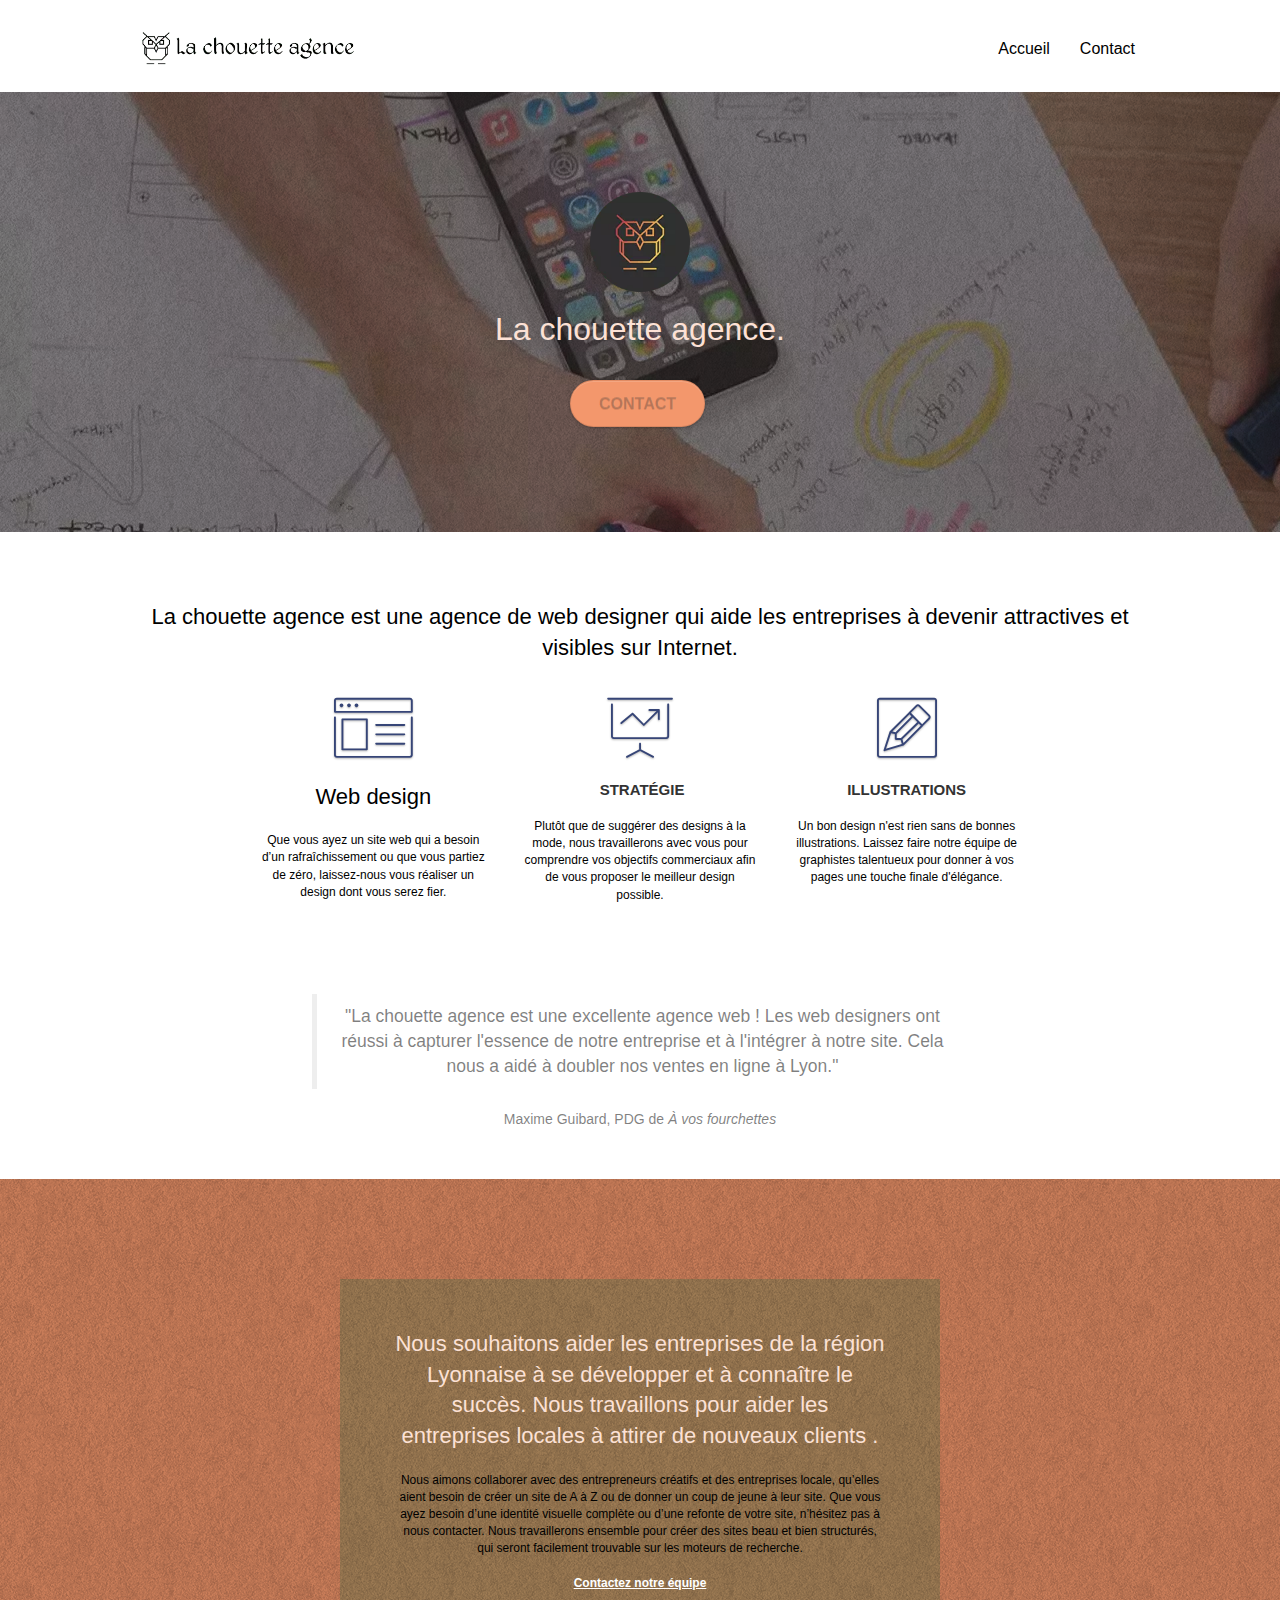
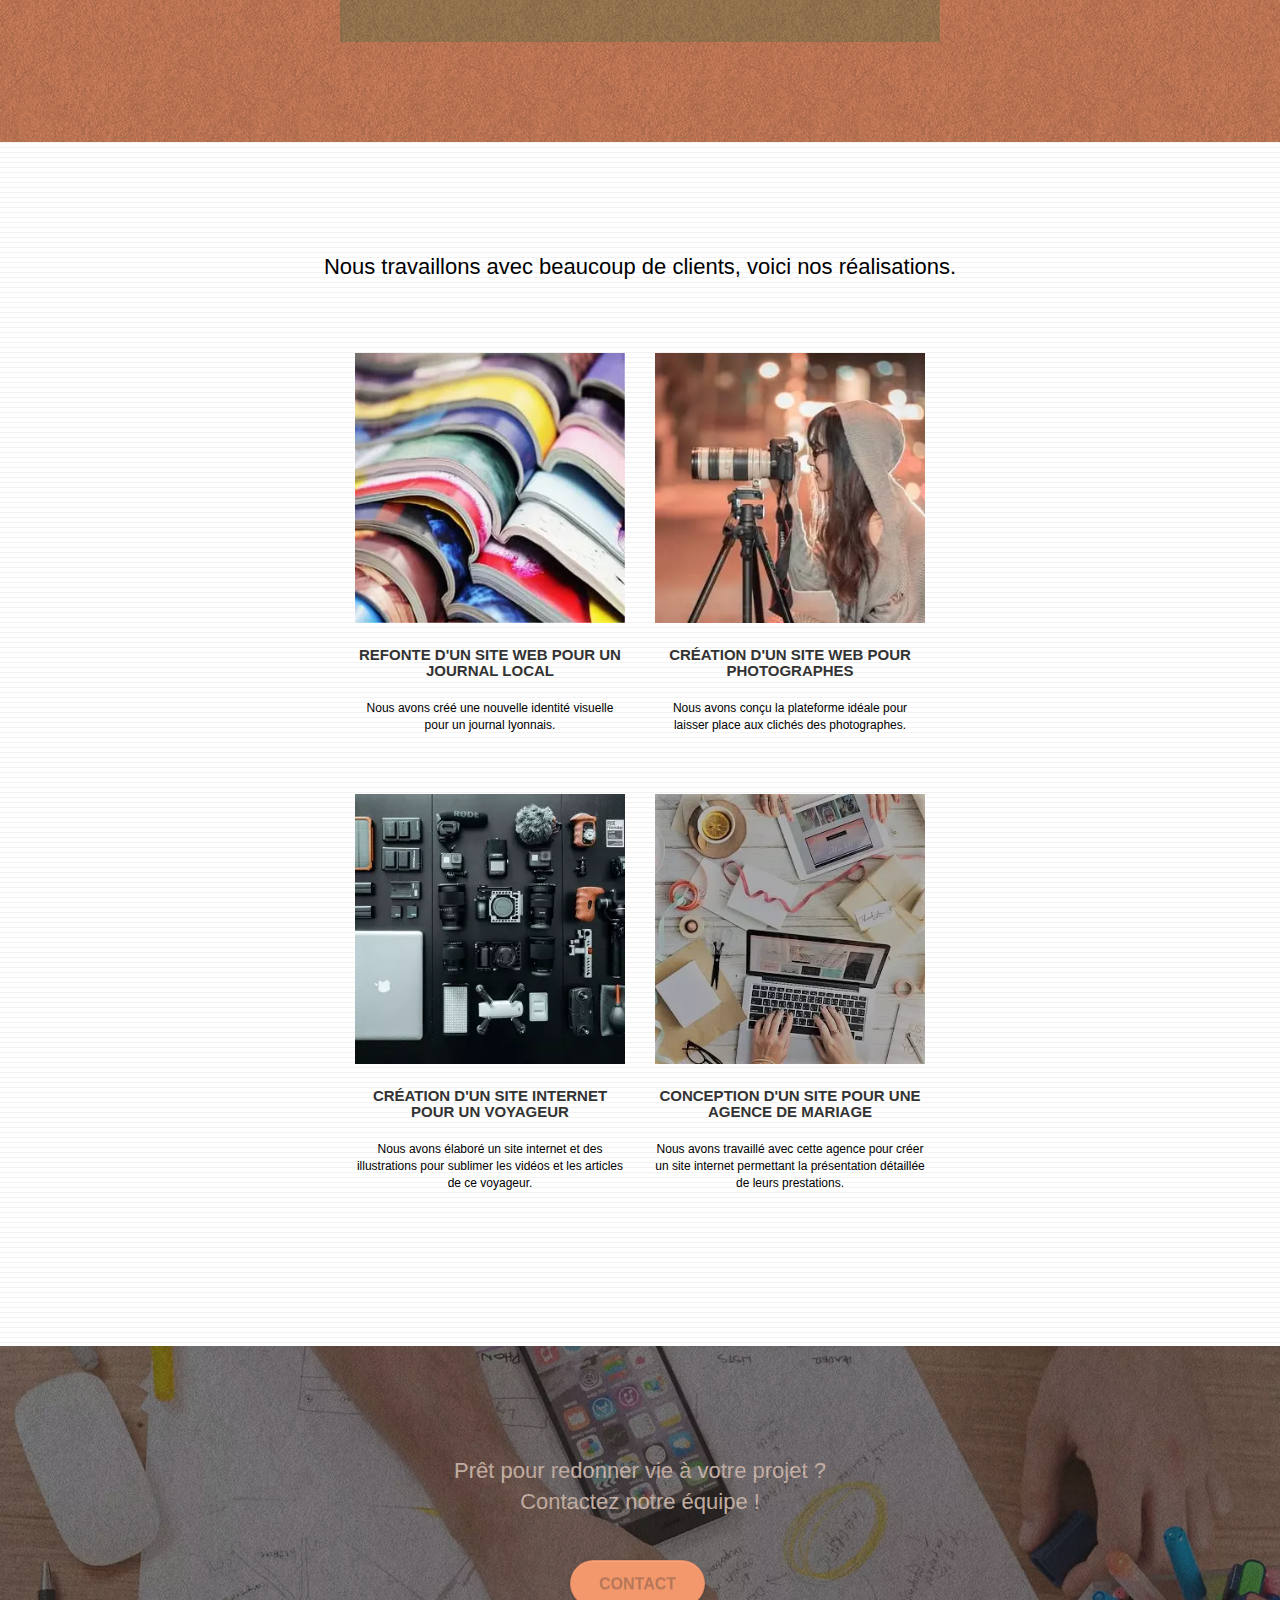
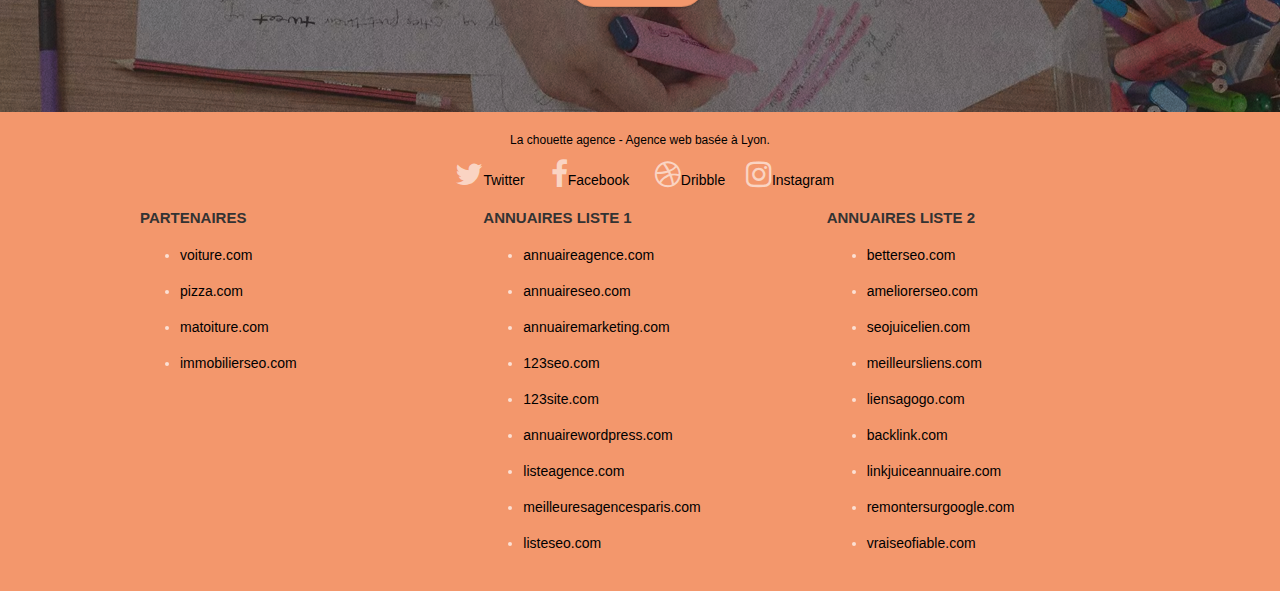
<file: index.html>
<!doctype html>
<html lang="fr">
	<head>
		<meta charset="utf-8">
		<meta name="description" content="La chouette agence, Site web d'une entreprise de webdesign à Lyon">
		<meta name="viewport" content="width=device-width, initial-scale=1.0, viewport-fit=cover">

		<link rel="shortcut icon" type="image/png" href="favicon.jpg">
		<link rel="stylesheet" type="text/css" href="./css/bootstrap.css">
		<link rel="stylesheet" type="text/css" href="style.css">
		<link rel="stylesheet" type="text/css" href="./css/font-awesome.css">
		<link rel="stylesheet" type="text/css" href="./css/et-line.css">

		<script src="./js/jquery-2.1.0.js" defer></script>
		<script src="./js/bootstrap.js" defer></script>
		<script src="./js/blocs.js" defer></script>
		<script src="./js/jquery.touchSwipe.js" defer></script>
		<script src="./js/gmaps.js" defer></script>
		
		<title>La Chouette Agence - Entreprise de web design à Lyon</title>
		<!-- Analytics -->
		<!-- Analytics END -->
	</head>
	<body>
		<!-- Principal conteneur -->
		<div class="page-container">
			<!-- bloc-0 -->
			<header class="bloc bgc-white l-bloc " id="bloc-0">
				<div class="container bloc-sm">
					<nav class="navbar row">
						<div class="navbar-header">
							<a class="navbar-brand" href="index.html" aria-label="La chouette agence"><img src="img/la-chouette-agence.webp" alt="Logo de la chouette agence, agence de web design à Lyon" height="40" /></a>
							<button id="nav-toggle" type="button" class="ui-navbar-toggle navbar-toggle" data-toggle="collapse" data-target=".navbar-1">
								<span class="sr-only">Toggle navigation</span>
								<span class="icon-bar"></span>
								<span class="icon-bar"></span>
								<span class="icon-bar"></span>
							</button>
						</div>
						<div class="collapse navbar-collapse navbar-1 special-dropdown-nav">
							<ul class="site-navigation nav navbar-nav">
								<li><a href="index.html">Accueil</a></li>
								<li></li>
								<li><a href="contact.html">Contact</a></li>
							</ul>
						</div>
					</nav>
				</div>
			</header>
			<!-- bloc-0 END -->
			<!-- bloc-1-presentation -->
		<main>
			<section class="bloc bgc-dark-slate-blue bg-banniere d-bloc bg-t-edge bloc-bg-texture texture-paper b-parallax" id="bloc-1-hero">
				<div class="container bloc-lg">
					<div class="row tight-width-whitespace">
						<div class="col-sm-12">
							<img src="img/logo.webp" class="center-block image-resize-mode" width="100" alt="Logo de la Chouette agence"/>
							<h1 class="text-center hero-bloc-text tc-white ">La chouette agence.</h1>
							<div class="text-center">
								<a href="contact.html" class="btn btn-lg btn-clean btn-rd cta-hero btn-atomic-tangerine" id="cta-hero">Contact</a>
							</div>
						</div>
					</div>
				</div>
			</section>
			<!-- bloc-1-presentation END -->
			<!-- bloc-2-services -->
			<section class="bloc bgc-white l-bloc" id="bloc-2-services">
				<div class="container bloc-md">
					<div class="row">
						<div class="col-sm-12 text-center">
							<h2 class="introduction">La chouette agence est une agence de web designer qui aide les entreprises à devenir attractives et visibles sur Internet.</h2>
						</div>
					</div>
					<div class="row voffset-lg med-width-whitespace">
						<div class="col-sm-4">
							<div class="text-center">
								<span class="et-icon-browser sm-shadow icon-dark-slate-blue icons icon-lg"></span>
							</div>
							<h2 class="mg-md text-center">Web design</h2>
							<p class="text-center ">
								Que vous ayez un site web qui a besoin d&rsquo;un rafraîchissement ou que vous partiez de zéro, laissez-nous vous réaliser un design dont vous serez fier.
							</p>
						</div>
						<div class="col-sm-4">
							<div class="text-center">
								<span class="et-icon-presentation sm-shadow icon-dark-slate-blue icons icon-lg"></span>
							</div>
							<h3 class="mg-md text-center">&nbsp;Stratégie</h3>
							<p class="text-center ">
								Plutôt que de suggérer des designs à la mode, nous travaillerons avec vous pour comprendre vos objectifs commerciaux afin de vous proposer le meilleur design possible.
								<br>
							</p>
						</div>
						<div class="col-sm-4">
							<div class="text-center">
								<span class="et-icon-edit sm-shadow icon-dark-slate-blue icons icon-lg"></span>
							</div>
							<h3 class="mg-md text-center">Illustrations</h3>
							<p class="text-center ">
								Un bon design n'est rien sans de bonnes illustrations. Laissez faire notre équipe de graphistes talentueux pour donner à vos pages une touche finale d'élégance.
							</p>
						</div>
					</div>
					<div class="row voffset-lg voffset">
						<div class="col-xs-12 col-md-8 col-md-offset-2 text-center">
							<figure>
								<blockquote class="quote">"La chouette agence est une excellente agence web ! Les 
									web designers ont réussi à capturer l'essence de notre 
									entreprise et à l'intégrer à notre site. Cela nous a aidé à 
									doubler nos ventes en ligne à Lyon."
								</blockquote>
								<figcaption>Maxime Guibard, PDG de <cite>À vos fourchettes</cite></figcaption>
							</figure>
						</div>
					</div>
				</div>
			</section>
			<!-- bloc-2-services END -->
			<!-- bloc-3-what-i-do -->
			<section class="bloc tc-white bgc-atomic-tangerine bg-presentation d-bloc bloc-bg-texture texture-paper b-parallax" id="bloc-3-what-i-do">
				<div class="container bloc-lg">
					<div class="row tight-width-whitespace black-background">
						<div class="col-sm-12">
							<h2 class="mg-md text-center tc-white">Nous souhaitons aider les entreprises de la région Lyonnaise à se développer et à connaître le succès. Nous travaillons pour aider les entreprises locales à attirer de nouveaux clients .<br></h2>
							<p class="text-center white">
								Nous aimons collaborer avec des entrepreneurs créatifs et des entreprises locale, qu’elles aient besoin de créer un site de A à Z ou de donner un coup de jeune à leur site. Que vous ayez besoin d’une identité visuelle complète ou d’une refonte de votre site, n’hésitez pas à nous contacter. Nous travaillerons ensemble pour créer des sites beau et bien structurés, qui seront facilement trouvable sur les moteurs de recherche. 
								<br>
								<br>
								<a class="ltc-white bold-link" href="contact.html">Contactez notre équipe</a>
								<br>
							</p>
						</div>
					</div>
				</div>
			</section>
			<!-- bloc-3-what-i-do END -->
			<!-- bloc-4-portfolio -->
			<section class="bloc bgc-white bg-lines-h2-bg bg-repeat l-bloc" id="bloc-4-portfolio">
				<div class="container bloc-lg">
					<div class="row">
						<div class="col-sm-12 text-center">
							<h2 class="mg-md text-center">
								Nous travaillons avec beaucoup de clients, voici nos réalisations.
							</h2>
						</div>
					</div>
					<div class="row tight-width-whitespace portfolio-row">
						<div class="col-sm-6">
							<a href="#" data-lightbox="img/image-article-01.webp" data-gallery-id="gallery-1" data-caption="Refonte d'un site web pour un journal local" data-frame="snapshot-lb"><img src="img/image-article-01.webp" alt="Refonte d'un site web pour un journal local" class="img-responsive portfolio-thumb" /></a>
							<h3 class="mg-md text-center">Refonte d'un site web pour un journal local</h3>
							<p class="text-center">
								Nous avons créé une nouvelle identité visuelle pour un journal lyonnais.
							</p>
						</div>
						<div class="col-sm-6">
							<a href="#" data-lightbox="img/image-article-02.webp" data-gallery-id="gallery-1" data-caption="Création d'un site web pour photographes" data-frame="snapshot-lb"><img src="img/image-article-02.webp" class="img-responsive portfolio-thumb" alt="Création d'un site web pour photographe" /></a>
							<h3 class="mg-md text-center">Création d'un site web pour photographes</h3>
							<p class="text-center">
								Nous avons conçu la plateforme idéale pour laisser place aux clichés des photographes.
							</p>
						</div>
					</div>
					<div class="row tight-width-whitespace portfolio-row">
						<div class="col-sm-6">
							<a href="#" data-lightbox="img/image-article-03.webp" data-gallery-id="gallery-1" data-caption="Création d'un site internet pour un voyageur" data-frame="snapshot-lb"><img src="img/image-article-03.webp" class="img-responsive portfolio-thumb" alt="Création d'un site internet pour voyageur"/></a>
							<h3 class="mg-md text-center">Création d'un site internet pour un voyageur</h3>
							<p class="text-center">
								Nous avons élaboré un site internet et des illustrations pour sublimer les vidéos et les articles de ce voyageur.
							</p>
						</div>
						<div class="col-sm-6">
							<a href="#" data-lightbox="img/image-article-04.webp" data-gallery-id="gallery-1" data-caption="Conception d'un site pour une agence de mariage" data-frame="snapshot-lb"><img src="img/image-article-04.webp" class="img-responsive portfolio-thumb" alt="Création d'un site web pour agence de mariage" /></a>
							<h3 class="mg-md text-center">Conception d'un site pour une agence de mariage</h3>
							<p class="text-center">
								Nous avons travaillé avec cette agence pour créer un site internet permettant la présentation détaillée de leurs prestations.
							</p>
						</div>
					</div>
				</div>
			</section>
			<!-- bloc-4-portfolio END -->
			<!-- bloc-5-cta -->
			<section class="bloc bgc-dark-slate-blue bg-banniere d-bloc bloc-bg-texture texture-paper" id="bloc-5-cta">
				<div class="container bloc-lg">
					<div class="row">
						<h2 class="mg-md text-center tc-white">Prêt pour redonner vie à votre projet ?<br>Contactez notre équipe !</h2>
						<div class="col-sm-12 text-center">
							<a href="contact.html" class="btn btn-atomic-tangerine btn-clean btn-rd btn-lg cta-hero">Contact</a>
						</div>
					</div>
				</div>
			</section>
		</main>
			<!-- bloc-5-cta END -->
			<!-- Footer - bloc-8 -->
			<footer class="bloc bgc-atomic-tangerine d-bloc" id="bloc-8">
				<div class="container bloc-sm">
					<div class="row">
						<div class="col-sm-12">
							<p class="text-center black">La chouette agence - Agence web basée à Lyon.<br></p>
							<div class="row row-no-gutters social">
								<div class="col-sm-3">
									<div class="text-center">
										<a class="social" href="#" aria-label="Twitter"><span class="fa fa-twitter icon-md"></span>Twitter</a>
									</div>
								</div>
								<div class="col-sm-3">
									<div class="text-center">
										<a class="social" href="#" aria-label="Facebook"><span class="fa fa-facebook icon-md"></span>Facebook</a>
									</div>
								</div>
								<div class="col-sm-3">
									<div class="text-center">
										<a class="social" href="#" aria-label="Dribble"><span class="fa fa-dribbble icon-md"></span>Dribble</a>
									</div>
								</div>
								<div class="col-sm-3">
									<div class="text-center">
										<a class="social" href="#" aria-label="Instagram"><span class="fa fa-instagram icon-md"></span>Instagram</a>
									</div>
								</div>
							</div>
							<div class="row footer-links">
								<div class="col-sm-4">
									<h3>Partenaires</h3>
									<ul>
										<li><a href="voiture.com" rel="nofollow, noindex">voiture.com</a></li>
										<li><a href="#">pizza.com</a></li>
										<li><a href="#">matoiture.com</a></li>
										<li><a href="#">immobilierseo.com</a></li>
									</ul>		
								</div>
								<div class="col-sm-4">
									<h3>Annuaires liste 1</h3>
									<ul>
										<li><a href="#">annuaireagence.com</a></li>
										<li><a href="#">annuaireseo.com</a></li>
										<li><a href="#">annuairemarketing.com</a></li>
										<li><a href="#">123seo.com</a></li>
										<li><a href="#">123site.com</a></li>
										<li><a href="#">annuairewordpress.com</a></li>
										<li><a href="#">listeagence.com</a></li>
										<li><a href="#">meilleuresagencesparis.com</a></li>
										<li><a href="#">listeseo.com</a></li>
									</ul>
								</div>
								<div class="col-sm-4">
									<h3>Annuaires liste 2</h3>
									<ul>
										<li><a href="#">betterseo.com</a></li>
										<li><a href="#">ameliorerseo.com</a></li>
										<li><a href="#">seojuicelien.com</a></li>
										<li><a href="#">meilleursliens.com</a></li>
										<li><a href="#">liensagogo.com</a></li>
										<li><a href="#">backlink.com</a></li>
										<li><a href="#">linkjuiceannuaire.com</a></li>
										<li><a href="#">remontersurgoogle.com</a></li>
										<li><a href="#">vraiseofiable.com</a></li>
									</ul>
								</div>
							</div>
						</div>
					</div>
				</div>
			</footer>
			<!-- Footer - bloc-8 END -->
		</div>
		<!-- Principal conteneur END -->
	</body>
</html>
</file>
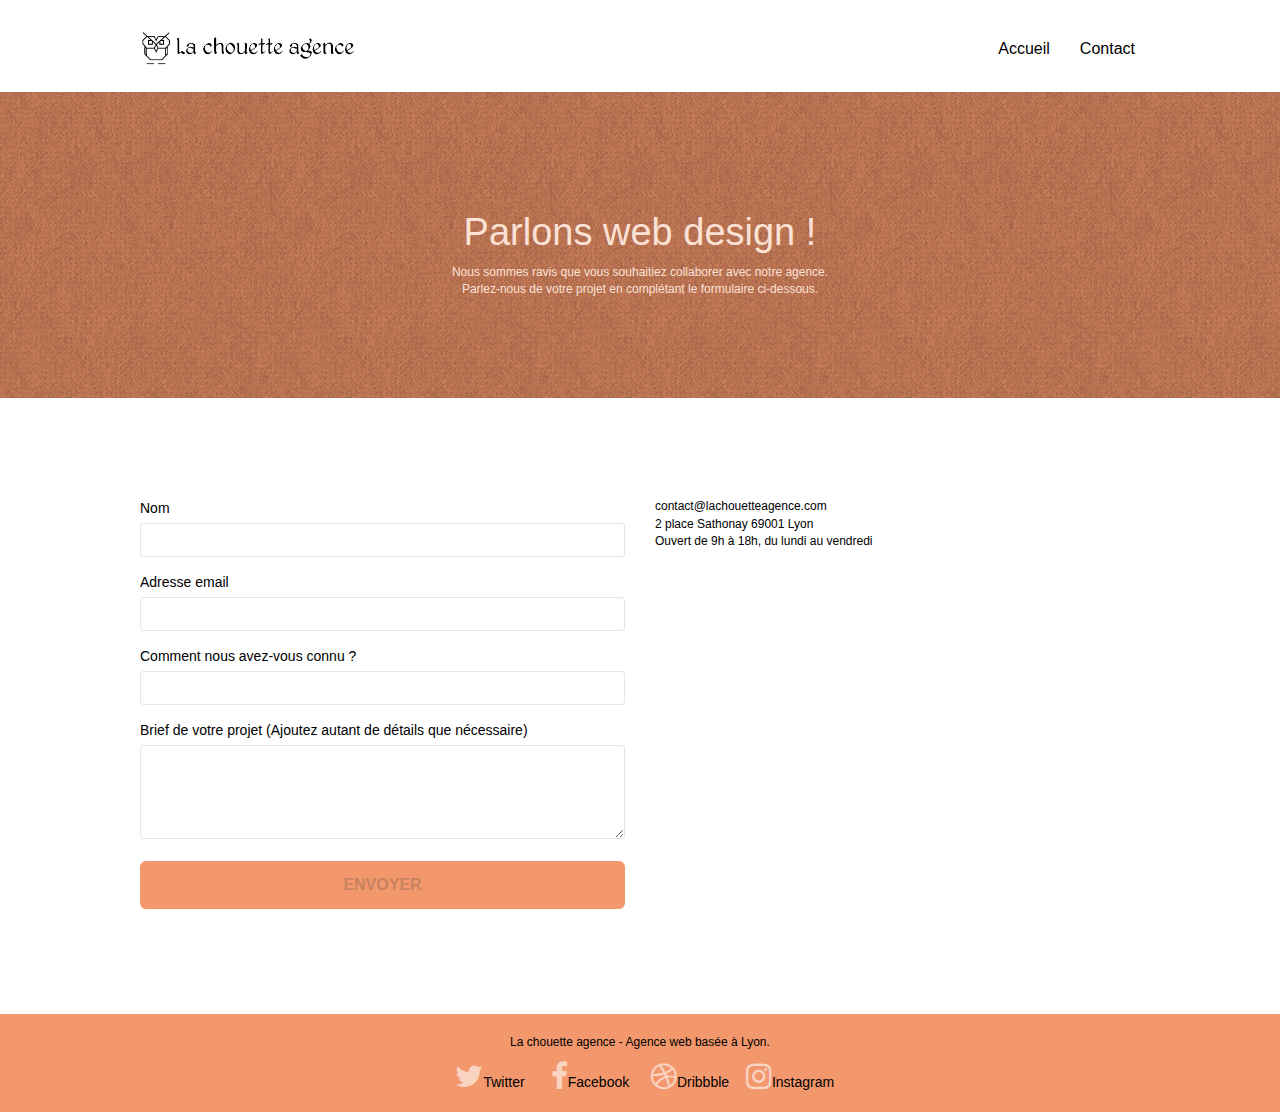
<file: contact.html>
<!doctype html>
<html lang="fr">

<head>
  <meta charset="utf-8">
  <meta name="description" content="La chouette agence, Site web d'une entreprise de webdesign à Lyon">
  <meta name="viewport" content="width=device-width, initial-scale=1.0, viewport-fit=cover">

  <link rel="shortcut icon" type="image/png" href="favicon.jpg">
  <link rel="stylesheet" type="text/css" href="./css/bootstrap.css">
  <link rel="stylesheet" type="text/css" href="style.css">
  <link rel="stylesheet" type="text/css" href="./css/font-awesome.css">
  <link rel="stylesheet" type="text/css" href="./css/et-line.css">

  <script src="./js/jquery-2.1.0.js" defer></script>
  <script src="./js/bootstrap.js" defer></script>
  <script src="./js/blocs.js" defer></script>
  <script src="./js/jquery.touchSwipe.js" defer></script>
  <script src="./js/gmaps.js" defer></script>
  
  <title>La Chouette Agence - Contact</title>
  <!-- Analytics -->
  <!-- Analytics END -->
</head>

<body>
  <!-- Principal conteneur -->
  <div class="page-container">
    <!-- bloc-0 -->
    <header class="bloc bgc-white l-bloc " id="bloc-0">
      <div class="container bloc-sm">
        <nav class="navbar row">
          <div class="navbar-header">
            <a class="navbar-brand" href="index.html" aria-label="La chouette agence">
              <img src="img/la-chouette-agence.webp" alt="Logo de la chouette agence, agence de web design à Lyon" height="40" />
            </a>
            <button id="nav-toggle" type="button" class="ui-navbar-toggle navbar-toggle" data-toggle="collapse" data-target=".navbar-1">
              <span class="sr-only">Toggle navigation</span>
              <span class="icon-bar">
              </span>
              <span class="icon-bar">
              </span>
              <span class="icon-bar">
              </span>
            </button>
          </div>
          <div class="collapse navbar-collapse navbar-1 special-dropdown-nav">
            <ul class="site-navigation nav navbar-nav">
              <li>
                <a href="index.html">Accueil</a>
              </li>
              <li>
              </li>
              <li>
                <a href="contact.html">Contact</a>
              </li>
            </ul>
          </div>
        </nav>
      </div>
    </header>
    <!-- bloc-0 END -->
    <main>
      <!-- bloc-6 -->
      <section class="bloc bg-dots-bg bg-repeat bgc-atomic-tangerine d-bloc bloc-bg-texture texture-paper" id="bloc-6">
        <div class="container bloc-lg">
          <div class="row">
            <div class="col-sm-12">
              <h1 class="text-center hero-bloc-text tc-white">Parlons web design !</h1>
              <p class="text-center mg-lg tc-white tight-width-whitespace">Nous sommes ravis que vous souhaitiez collaborer avec notre agence.
                <br />Parlez-nous de votre projet en complétant le formulaire ci-dessous.</p>
            </div>
          </div>
        </div>
      </section>
      <!-- bloc-6 END -->
      <!-- bloc-7 -->
      <div class="bloc bgc-white l-bloc" id="bloc-7">
        <div class="container bloc-lg">
          <div class="row">
            <div class="col-sm-6">
              <form id="form_1">
                <div class="form-group">
                  <label>Nom</label>
                  <input id="name" class="form-control" required />
                </div>
                <div class="form-group">
                  <label>Adresse email</label>
                  <input id="email" class="form-control" type="email" required/>
                </div>
                <div class="form-group">
                  <label for="input_504">Comment nous avez-vous connu ?</label>
                  <input class="form-control" type="email" required id="input_504" />
                </div>
                <div class="form-group">
                  <label for="message">Brief de votre projet (Ajoutez autant de détails que nécessaire)
                    <br />
                  </label>
                  <textarea id="message" class="form-control" rows="4" cols="50" required>
                  </textarea>
                </div>
                <button class=" bloc-button btn btn-lg btn-block cta-hero btn-atomic-tangerine" type="submit">Envoyer</button>
              </form>
            </div>
            <div class="col-sm-6">
              <p>contact@lachouetteagence.com
                <br />2 place Sathonay 69001 Lyon
                <br />Ouvert de 9h à 18h, du lundi au vendredi
                <br />
              </p>
            </div>
          </div>
        </div>
      </div>
    </main>
    <!-- bloc-7 END -->
    <!-- ScrollToTop Button -->
    <a class="bloc-button btn btn-d scrollToTop" onclick="scrollToTarget('1')">
      <span class="fa fa-chevron-up">
      </span>
    </a>
    <!-- ScrollToTop Button END-->
    <!-- Footer - bloc-8 -->
    <footer class="bloc bgc-atomic-tangerine d-bloc" id="bloc-8">
      <div class="container bloc-sm">
        <div class="row">
          <div class="col-sm-12">
            <p class="text-center white">La chouette agence - Agence web basée à Lyon.
              <br />
            </p>
            <div class="row row-no-gutters social">
              <div class="col-sm-3">
                <div class="text-center">
                  <a class="social" href="index.html">
                    <span class="fa fa-twitter icon-md">
                    </span>Twitter</a>
                </div>
              </div>
              <div class="col-sm-3">
                <div class="text-center">
                  <a class="social" href="index.html">
                    <span class="fa fa-facebook icon-md">
                    </span>Facebook</a>
                </div>
              </div>
              <div class="col-sm-3">
                <div class="text-center">
                  <a class="social" href="index.html">
                    <span class="fa fa-dribbble icon-md">
                    </span>Dribbble</a>
                </div>
              </div>
              <div class="col-sm-3">
                <div class="text-center">
                  <a class="social" href="index.html">
                    <span class="fa fa-instagram icon-md">
                    </span>Instagram</a>
                </div>
              </div>
            </div>
          </div>
        </div>
      </div>
    </footer>
    <!-- Footer - bloc-8 END -->
  </div>
  <!-- Principal conteneur END -->
</body>

</html>
</file>
<file: style.css>
body {
    margin: 0;
    padding: 0;
    background: #FFF;
    overflow-x: hidden;
    -webkit-font-smoothing: antialiased;
    -moz-osx-font-smoothing: grayscale;
}

a,
button {
    transition: all .3s ease-in-out;
    outline: none!important;
}

a:hover {
    text-decoration: none;
    cursor: pointer;
}

#page-loading-blocs-notifaction {
    position: fixed;
    top: 0;
    bottom: 0;
    width: 100%;
    z-index: 100000;
    background: #FFFFFF url("img/pageload-spinner.gif") no-repeat center center;
}

.bloc {
    width: 100%;
    clear: both;
    background: 50% 50% no-repeat;
    padding: 0 50px;
    -webkit-background-size: cover;
    -moz-background-size: cover;
    -o-background-size: cover;
    background-size: cover;
    position: relative;
}

.bloc .container {
    padding-left: 0;
    padding-right: 0;
}

.bloc-lg {
    padding: 100px 50px;
}

.bloc-md {
    padding: 50px;
}

.bloc-sm {
    padding: 20px 50px;
}

.bg-center,
.bg-l-edge,
.bg-r-edge,
.bg-t-edge,
.bg-b-edge,
.bg-tl-edge,
.bg-bl-edge,
.bg-tr-edge,
.bg-br-edge,
.bg-repeat {
    -webkit-background-size: auto!important;
    -moz-background-size: auto!important;
    -o-background-size: auto!important;
    background-size: auto!important;
}

.bg-repeat {
    background: repeat;
}

.bg-t-edge {
    background: top no-repeat;
}

.bloc-bg-texture::before {
    content: "";
    background-size: 2px 2px;
    position: absolute;
    top: 0;
    bottom: 0;
    left: 0;
    right: 0;
}

.texture-paper::before {
    background: url("img/texture-paper.webp");
    background-size: 280px 280px;
}

.b-parallax {
    background-attachment: fixed;
}

.d-bloc {
    color: rgba(255, 255, 255, .7);
}

.d-bloc button:hover {
    color: rgba(255, 255, 255, .9);
}

.d-bloc .icon-round,
.d-bloc .icon-square,
.d-bloc .icon-rounded,
.d-bloc .icon-semi-rounded-a,
.d-bloc .icon-semi-rounded-b {
    border-color: rgba(255, 255, 255, .9);
}

.d-bloc .divider-h span {
    border-color: rgba(255, 255, 255, .2);
}

.d-bloc .a-btn,
.d-bloc .navbar a,
.d-bloc .navbar-brand,
.d-bloc a .icon-sm,
.d-bloc a .icon-md,
.d-bloc a .icon-lg,
.d-bloc a .icon-xl,
.d-bloc h1 a,
.d-bloc h2 a,
.d-bloc h3 a,
.d-bloc h4 a,
.d-bloc h5 a,
.d-bloc h6 a,
.d-bloc p a {
    color: rgba(255, 255, 255, .6);
}

.d-bloc .a-btn:hover,
.d-bloc .navbar a:hover,
.d-bloc .navbar-brand:hover,
.d-bloc a:hover .icon-sm,
.d-bloc a:hover .icon-md,
.d-bloc a:hover .icon-lg,
.d-bloc a:hover .icon-xl,
.d-bloc h1 a:hover,
.d-bloc h2 a:hover,
.d-bloc h3 a:hover,
.d-bloc h4 a:hover,
.d-bloc h5 a:hover,
.d-bloc h6 a:hover,
.d-bloc p a:hover {
    color: rgba(255, 255, 255, 1);
}

.d-bloc .navbar-toggle .icon-bar {
    background: rgba(255, 255, 255, 1);
}

.d-bloc .btn-wire,
.d-bloc .btn-wire:hover {
    color: rgba(255, 255, 255, 1);
    border-color: rgba(255, 255, 255, 1);
}

.d-bloc .panel {
    color: rgba(0, 0, 0, .5);
}

.d-bloc .panel button:hover {
    color: rgba(0, 0, 0, .7);
}

.d-bloc .panel icon {
    border-color: rgba(0, 0, 0, .7);
}

.d-bloc .panel .divider-h span {
    border-color: rgba(0, 0, 0, .1);
}

.d-bloc .panel .a-btn {
    color: rgba(0, 0, 0, .6);
}

.d-bloc .panel .a-btn:hover {
    color: rgba(0, 0, 0, 1);
}

.d-bloc .panel .btn-wire,
.d-bloc .panel .btn-wire:hover {
    color: rgba(0, 0, 0, .7);
    border-color: rgba(0, 0, 0, .3);
}

.d-bloc .panel,
.l-bloc {
    color: rgba(0, 0, 0, .5);
}

.d-bloc .panel button:hover,
.l-bloc button:hover {
    color: rgba(0, 0, 0, .7);
}

.l-bloc .icon-round,
.l-bloc .icon-square,
.l-bloc .icon-rounded,
.l-bloc .icon-semi-rounded-a,
.l-bloc .icon-semi-rounded-b {
    border-color: rgba(0, 0, 0, .7);
}

.d-bloc .panel .divider-h span,
.l-bloc .divider-h span {
    border-color: rgba(0, 0, 0, .1);
}

.d-bloc .panel .a-btn,
.l-bloc .a-btn,
.l-bloc .navbar a,
.l-bloc .navbar-brand,
.l-bloc a .icon-sm,
.l-bloc a .icon-md,
.l-bloc a .icon-lg,
.l-bloc a .icon-xl,
.l-bloc h1 a,
.l-bloc h2 a,
.l-bloc h3 a,
.l-bloc h4 a,
.l-bloc h5 a,
.l-bloc h6 a,
.l-bloc p a {
    color: rgba(0, 0, 0, .6);
}

.d-bloc .panel .a-btn:hover,
.l-bloc .a-btn:hover,
.l-bloc .navbar a:hover,
.l-bloc .navbar-brand:hover,
.l-bloc a:hover .icon-sm,
.l-bloc a:hover .icon-md,
.l-bloc a:hover .icon-lg,
.l-bloc a:hover .icon-xl,
.l-bloc h1 a:hover,
.l-bloc h2 a:hover,
.l-bloc h3 a:hover,
.l-bloc h4 a:hover,
.l-bloc h5 a:hover,
.l-bloc h6 a:hover,
.l-bloc p a:hover {
    color: rgba(0, 0, 0, 1);
}

.l-bloc .navbar-toggle .icon-bar {
    color: rgba(0, 0, 0, .6);
}

.d-bloc .panel .btn-wire,
.d-bloc .panel .btn-wire:hover,
.l-bloc .btn-wire,
.l-bloc .btn-wire:hover {
    color: rgba(0, 0, 0, .7);
    border-color: rgba(0, 0, 0, .3);
}

.voffset {
    margin-top: 30px;
}

.voffset-lg {
    margin-top: 80px;
}

.row-no-gutters {
    margin-right: 0;
    margin-left: 0;
}

.row.row-no-gutters > [class^="col-"],
.row.row-no-gutters > [class*=" col-"] {
    padding-right: 0;
    padding-left: 0;
}

#bloc-1-hero h1 {
    font-size: 32px;
}

.navbar {
    margin-bottom: 0;
    z-index: 1;
}

.navbar-brand {
    height: auto;
    padding: 3px 15px;
    font-size: 25px;
    font-weight: normal;
    font-weight: 600;
    line-height: 44px;
}

.navbar-brand img {
    max-height: 200px;
    margin: 0 5px 0 0;
    display: inline;
}

.navbar-brand img[src$=svg] {
    min-width: 100px;
}

.nav-center .navbar-brand img {
    margin: 0;
}

.navbar .nav {
    padding-top: 2px;
    margin-right: -16px;
    float: right;
    z-index: 1;
}

.nav > li {
    float: left;
    margin-top: 4px;
    font-size: 16px;
}

.navbar-nav .open .dropdown-menu > li > a {
    text-align: inherit;
}

.nav > li a:hover,
.nav > li a:focus {
    background: transparent;
}

.navbar-toggle {
    margin: 10px 10px 0 0;
    border: 0px;
}

.navbar-toggle:hover {
    background: transparent!important;
}

.navbar-toggle .icon-bar {
    background-color: rgba(0, 0, 0, .5);
    width: 26px;
}

.nav-invert .navbar .nav {
    float: left;
}

.nav-invert .navbar-header,
.nav-invert .navbar-brand {
    float: right;
    position: relative;
    z-index: 2;
}

@media (min-width: 768px) {
    .site-navigation {
        position: absolute;
        top: 50%;
        right: 20px;
        transform: translate(0, -50%);
        -webkit-transform: translateY(-50%);
    }
    .nav > li .dropdown-menu a,
    .nav > li .dropdown-menu a:hover {
        color: #484848;
    }
    .nav-invert .site-navigation {
        left: 0;
        right: 0;
    }
    .nav-center {
        text-align: center;
    }
    .nav-center .navbar-header {
        width: 100%;
    }
    .nav-center .navbar-header,
    .nav-center .navbar-brand,
    .nav-center .nav > li {
        float: none;
        display: inline-block;
    }
    .nav-center .site-navigation {
        position: relative;
        width: 100%;
        right: 0;
        margin-right: 0px;
        margin-top: 20px;
    }
    .nav-center.mini-nav .navbar-toggle {
        float: none;
        margin: 10px auto 0;
    }
}

.nav > li > .dropdown a {
    background: none!important;
    display: block;
    padding: 14px 15px;
}

nav .caret {
    margin: 0 5px;
}

.dropdown-menu .dropdown-menu {
    top: -8px;
    left: 100%;
}

.dropdown-menu .dropmenu-flow-right {
    top: 100%;
    left: 0;
    margin-left: -1px;
    border-top-left-radius: 0;
    border-top-right-radius: 0;
}

.dropdown-menu .dropdown span {
    border: 4px solid black;
    border-top-color: transparent;
    border-right-color: transparent;
    border-bottom-color: transparent;
    margin: 6px -5px 0 0!important;
    float: right;
}

.mg-md {
    margin-top: 10px;
    margin-bottom: 20px;
}

.mg-lg {
    margin-top: 10px;
    margin-bottom: 40px;
}

.btn {
    margin: 0 5px 5px 0;
}

.btn.pull-right {
    margin: 0 0 5px 5px;
}

.btn-d,
.btn-d:hover,
.btn-d:focus {
    color: #FFF;
    background: rgba(0, 0, 0, .3);
}

button {
    outline: none!important;
}

.btn-rd {
    border-radius: 40px;
}

.btn-clean {
    border: 1px solid rgba(0, 0, 0, .08);
    border-bottom-color: rgba(0, 0, 0, .1);
    text-shadow: 0 1px 0 rgba(0, 0, 1, .1);
    box-shadow: 0 1px 3px rgba(0, 0, 1, .25), inset 0 1px 0 0 rgba(255, 255, 255, .15);
}

.icon-md {
    font-size: 30px!important;
}

.icon-lg {
    font-size: 60px!important;
}

.sm-shadow {
    text-shadow: 0 1px 2px rgba(0, 0, 0, .3);
}

.panel-sq,
.panel-sq .panel-heading,
.panel-sq .panel-footer {
    border-radius: 0;
}

.panel-rd {
    border-radius: 30px;
}

.panel-rd .panel-heading {
    border-radius: 29px 29px 0 0;
}

.panel-rd .panel-footer {
    border-radius: 0 0 29px 29px;
}

.form-control {
    border-color: rgba(0, 0, 0, .1);
    box-shadow: none;
}

.scrollToTop {
    width: 40px;
    height: 40px;
    position: fixed;
    bottom: 20px;
    right: 20px;
    opacity: 0;
    z-index: 500;
    transition: all .3s ease-in-out;
}

.scrollToTop span {
    margin-top: 6px;
}

.showScrollTop {
    font-size: 14px;
    opacity: 1;
}

a[data-lightbox] {
    position: relative;
    display: block;
    text-align: center;
}

a[data-lightbox]:hover::before {
    content: "+";
    font-family: "HelveticaNeue-Light", "Helvetica Neue Light", "Helvetica Neue", Helvetica, Arial;
    font-size: 32px;
    width: 50px;
    height: 50px;
    margin-left: -25px;
    border-radius: 50%;
    background: rgba(0, 0, 0, .6);
    color: #FFF;
    font-weight: 100;
    z-index: 1;
    position: absolute;
    top: 50%;
    transform: translateY(-50%);
    -webkit-transform: translateY(-50%);
}

a[data-lightbox]:hover img {
    opacity: 0.6;
    -webkit-animation-fill-mode: none;
    animation-fill-mode: none;
}

#lightbox-modal {
    display: flex;
    align-items: center;
}

#lightbox-modal .modal-dialog {
    width: 90%;
    max-width: 900px;
    margin: 0 auto 0;
}

#lightbox-modal .modal-dialog img {
    max-height: 90vh;
    margin: 0 auto;
}

.lightbox-caption {
    padding: 20px;
    color: #FFF;
    background: rgba(0, 0, 0, .5);
    position: absolute;
    left: 15px;
    right: 15px;
    bottom: 5px;
}

.close-lightbox {
    color: #FFF;
    font-size: 30px;
    position: absolute;
    top: 20px;
    right: 20px;
    z-index: 20;
    background: rgba(0, 0, 0, .5);
    border: none;
    line-height: 30px;
    padding: 0 9px 5px;
    opacity: 0.3;
}

.close-lightbox:hover,
.next-lightbox:hover,
.prev-lightbox:hover {
    opacity: 1.0;
    color: #FFF;
}

.next-lightbox,
.prev-lightbox {
    font-size: 20px;
    color: rgba(255, 255, 255, .9);
    background: rgba(0, 0, 0, .5);
    transition: all .2s ease-in-out;
    position: absolute;
    top: 45%;
    z-index: 1;
    opacity: 0.4;
}

.next-lightbox {
    padding: 6px 8px 1px 13px;
    right: 25px;
}

.prev-lightbox {
    padding: 6px 13px 1px 10px;
    left: 25px;
}

.snapshot-lb .modal-body {
    padding-bottom: 45px;
}

.snapshot-lb .lightbox-caption {
    padding: 0;
    color: rgba(0, 0, 0, .5);
    background: none;
}

h1,
h2,
h3,
h4,
h5,
h6,
p,
label,
.btn,
a {
    font-family: "helvetica";
    font-weight: 400;
    color: #000000!important;
}

.container {
    max-width: 1000px;
}

.hero-bloc-text {
    font-size: 38px;
}

.hero-bloc-text-sub {
    font-size: 36px;
}

.statement-bloc-text {
    line-height: 26px;
    font-style: italic;
    font-size: 20px;
    text-align: center;
    font-weight: lighter;
    max-width: 520px;
    margin: auto auto auto auto;
}

p {
    font-size: 12px;
}

.tight-width-whitespace {
    max-width: 600px;
    margin: auto auto auto auto;
}

.h1 {
    font-size: 20px;
    font-family: "Open Sans";
}

.cta-hero {
    margin-top: 22px;
    color: #FFFFFF!important;
    text-transform: uppercase;
    padding: 12px 28px 12px 28px;
    font-size: 16px;
    font-weight: 700;
}

.social {
    max-width: 400px;
    margin: auto auto auto auto;
}

.social a {
    color: #000000!important;
}

h2 {
    font-size: 22px;
    line-height: 1.4em;
}

h3 {
    font-size: 15px;
    text-transform: uppercase;
    font-weight: 700;
    color: #333333!important;
}

.med-width-whitespace {
    max-width: 800px;
    margin: auto auto auto auto;
    box-shadow: 0px 0px 0px #000000;
}

h1 {
    color: #333333!important;
}

h4 {
    color: #333333!important;
}

.icons {
    margin-bottom: 14px;
    margin-top: 24px;
}

.white {
    color: black!important;
}

.portfolio-thumb {
    margin-bottom: 24px;
    width: 100%;
}

.portfolio-row {
    margin-bottom: 44px;
    margin-top: 50px;
}

.avatar {
    box-shadow: 0px 4px 9px rgba(0, 0, 0, 0.3);
}

.black-background {
    background-color: rgba(165, 147, 99, 0.7);
    padding: 40px 40px 40px 40px;
}

.bold-link {
    font-weight: 900;
    text-decoration: underline!important;
}

.bgc-white {
    background-color: #FFFFFF;
}

.bgc-dark-slate-blue {
    background-color: #364577;
}

.bgc-atomic-tangerine {
    background-color: #F3976C;
}

.tc-white {
    color: #fce1d5!important;
}

.btn-atomic-tangerine {
    background: #F3976C;
    color: #3F3F3F3F!important;
}

.btn-atomic-tangerine:hover {
    background: #c27956!important;
    color: #FFFFFF!important;
}

.ltc-white {
    color: #FFFFFF!important;
}

.ltc-white:hover {
    color: #cccccc!important;
}

.ltc-atomic-tangerine {
    color: #F3976C!important;
}

.ltc-atomic-tangerine:hover {
    color: #c27956!important;
}

.icon-dark-slate-blue {
    color: #364577!important;
    border-color: #364577!important;
}

.bg-dots-bg {
    background-image: url(img/dots-bg.webp);
}
.bg-lines-h2-bg {
    background-image: url(img/lines-h2-bg.webp);
}
.bg-banniere {
    background-image: url(img/banniere-la-chouette-agence.webp);
}
.bg-presentation {
    background-image: url(img/image-de-presentation.webp);
}

.col-sm-4 ul li {
    padding-top: 8px;
    padding-bottom: 8px;
}

@media (max-width: 1024px) {
    .bloc {
      padding-left: 20px;
      padding-right: 20px;
    }
    .bloc.full-width-bloc,
    .bloc-tile-2.full-width-bloc .container,
    .bloc-tile-3.full-width-bloc .container,
    .bloc-tile-4.full-width-bloc .container {
      padding-left: 0;
      padding-right: 0;
    }
  }
  
  @media (max-width: 992px) and (min-width: 768px) {
    .navbar .nav {
      max-width: 80%;
    }
    .nav-center.navbar .nav {
      max-width: 100%;
    }
  }
  
  @media only screen and (min-width: 768px) and (max-width: 1024px) and (orientation: landscape) {
    .b-parallax {
      background-attachment: scroll;
    }
  }
  
  @media only screen and (min-width: 1024px) and (max-width: 1366px) and (-webkit-min-device-pixel-ratio: 1.5) {
    .b-parallax {
      background-attachment: scroll;
    }
  }
  
  @media (max-width: 991px) {
    .container {
      width: 100%;
    }
    .b-parallax {
      background-attachment: scroll;
    }
    .page-container,
    #hero-bloc {
      overflow-x: hidden;
      position: relative;
    }
  
    .bloc-group,
    .bloc-group .bloc {
      display: block;
      width: 100%;
    }
    .bloc-fill-screen .fill-bloc-top-edge,
    .bloc-fill-screen .fill-bloc-bottom-edge {
      padding: 0 20px;
    }
  }
  
  @media (max-width: 767px) {
    .page-container {
      overflow-x: hidden;
      position: relative;
    }
    h1,
    h2,
    h3,
    h4,
    h5,
    h6,
    p,
    #disqus_thread {
      padding-left: 10px !important;
      padding-right: 10px !important;
    }
    .b-parallax {
      background-attachment: scroll;
    }
    .navbar .nav {
      padding-top: 0;
      border-top: 1px solid rgba(0, 0, 0, 0.2);
      float: none !important;
    }
    .navbar.row {
      margin-left: 0;
      margin-right: 0;
    }
    .site-navigation {
      position: inherit;
      transform: none;
      -webkit-transform: none;
      -ms-transform: none;
    }
    .nav > li {
      margin-top: 0;
      border-bottom: 1px solid rgba(0, 0, 0, 0.1);
      background: rgba(0, 0, 0, 0.05);
      text-align: left;
      padding-left: 15px;
      width: 100%;
    }
    .nav > li:hover {
      background: rgba(0, 0, 0, 0.08);
    }
    .dropdown .dropdown a .caret {
      float: none;
      margin: 5px 0 0 10px !important;
      border: 4px solid black;
      border-bottom-color: transparent;
      border-right-color: transparent;
      border-left-color: transparent;
    }
    #hero-bloc .navbar .nav {
      background: rgba(0, 0, 0, 0.8);
    }
    #hero-bloc .navbar .nav a {
      color: rgba(255, 255, 255, 0.6);
    }
    .hero {
      padding: 50px 0;
    }
    .hero-nav {
      left: -1px;
      right: -1px;
    }
    .navbar-collapse {
      padding: 0;
      overflow-x: hidden;
      -webkit-box-shadow: none;
      box-shadow: none;
    }
    .navbar-brand img {
      max-height: 40px;
      width: auto;
    }
    .nav-invert .navbar-header {
      float: none;
      width: 100%;
    }
    .nav-invert .navbar-toggle {
      float: left;
      margin-left: 10px;
    }
    .bloc {
      padding-left: 0;
      padding-right: 0;
    }
    .bloc-xxl,
    .bloc-xl,
    .bloc-lg {
      padding: 40px 0;
    }
    .bloc-sm,
    .bloc-md {
      padding-left: 0;
      padding-right: 0;
    }
    .bloc-tile-2 .container,
    .bloc-tile-3 .container,
    .bloc-tile-4 .container,
    .bloc-fill-screen .fill-bloc-top-edge,
    .bloc-fill-screen .fill-bloc-bottom-edge {
      padding-left: 0;
      padding-right: 0;
    }
    .a-block {
      padding: 0 10px;
    }
    .btn-dwn {
      display: none;
    }
    .voffset {
      margin-top: 5px;
    }
    .voffset-md {
      margin-top: 20px;
    }
    .voffset-lg {
      margin-top: 30px;
    }
    form {
      padding: 5px;
    }
    .close-lightbox {
      display: inline-block;
    }
    .blocsapp-device-iphone5 {
      background-size: 216px 425px;
      padding-top: 60px;
      width: 216px;
      height: 425px;
    }
    .blocsapp-device-iphone5 img {
      width: 180px;
      height: 320px;
    }
  }
  
  @media (max-width: 400px) {
    .bloc {
      padding-left: 0;
      padding-right: 0;
    }
  }
  
  @media (max-width: 767px) {
    .bloc-mob-center-text {
      text-align: center;
    }
}
</file>
<file: css/et-line.css>
@font-face {
    font-family: et-line;
    src: url(../fonts/et-line.eot);
    src: url(../fonts/et-line.eot?#iefix) format('embedded-opentype'), url(../fonts/et-line.woff) format('woff'), url(../fonts/et-line.ttf) format('truetype'), url(../fonts/et-line.svg#et-line) format('svg');
    font-weight: 400;
    font-style: normal
}

.et-icon-adjustments,
.et-icon-alarmclock,
.et-icon-anchor,
.et-icon-aperture,
.et-icon-attachment,
.et-icon-bargraph,
.et-icon-basket,
.et-icon-beaker,
.et-icon-bike,
.et-icon-book-open,
.et-icon-briefcase,
.et-icon-browser,
.et-icon-calendar,
.et-icon-camera,
.et-icon-caution,
.et-icon-chat,
.et-icon-circle-compass,
.et-icon-clipboard,
.et-icon-clock,
.et-icon-cloud,
.et-icon-compass,
.et-icon-desktop,
.et-icon-dial,
.et-icon-document,
.et-icon-documents,
.et-icon-download,
.et-icon-dribbble,
.et-icon-edit,
.et-icon-envelope,
.et-icon-expand,
.et-icon-facebook,
.et-icon-flag,
.et-icon-focus,
.et-icon-gears,
.et-icon-genius,
.et-icon-gift,
.et-icon-global,
.et-icon-globe,
.et-icon-googleplus,
.et-icon-grid,
.et-icon-happy,
.et-icon-hazardous,
.et-icon-heart,
.et-icon-hotairballoon,
.et-icon-hourglass,
.et-icon-key,
.et-icon-laptop,
.et-icon-layers,
.et-icon-lifesaver,
.et-icon-lightbulb,
.et-icon-linegraph,
.et-icon-linkedin,
.et-icon-lock,
.et-icon-magnifying-glass,
.et-icon-map,
.et-icon-map-pin,
.et-icon-megaphone,
.et-icon-mic,
.et-icon-mobile,
.et-icon-newspaper,
.et-icon-notebook,
.et-icon-paintbrush,
.et-icon-paperclip,
.et-icon-pencil,
.et-icon-phone,
.et-icon-picture,
.et-icon-pictures,
.et-icon-piechart,
.et-icon-presentation,
.et-icon-pricetags,
.et-icon-printer,
.et-icon-profile-female,
.et-icon-profile-male,
.et-icon-puzzle,
.et-icon-quote,
.et-icon-recycle,
.et-icon-refresh,
.et-icon-ribbon,
.et-icon-rss,
.et-icon-sad,
.et-icon-scissors,
.et-icon-scope,
.et-icon-search,
.et-icon-shield,
.et-icon-speedometer,
.et-icon-strategy,
.et-icon-streetsign,
.et-icon-tablet,
.et-icon-target,
.et-icon-telescope,
.et-icon-toolbox,
.et-icon-tools,
.et-icon-tools-2,
.et-icon-trophy,
.et-icon-tumblr,
.et-icon-twitter,
.et-icon-upload,
.et-icon-video,
.et-icon-wallet,
.et-icon-wine {
    font-family: et-line;
    speak: none;
    font-style: normal;
    font-weight: 400;
    font-variant: normal;
    text-transform: none;
    line-height: 1;
    -webkit-font-smoothing: antialiased;
    -moz-osx-font-smoothing: grayscale;
    display: inline-block
}

.et-icon-mobile:before {
    content: "\e000"
}

.et-icon-laptop:before {
    content: "\e001"
}

.et-icon-desktop:before {
    content: "\e002"
}

.et-icon-tablet:before {
    content: "\e003"
}

.et-icon-phone:before {
    content: "\e004"
}

.et-icon-document:before {
    content: "\e005"
}

.et-icon-documents:before {
    content: "\e006"
}

.et-icon-search:before {
    content: "\e007"
}

.et-icon-clipboard:before {
    content: "\e008"
}

.et-icon-newspaper:before {
    content: "\e009"
}

.et-icon-notebook:before {
    content: "\e00a"
}

.et-icon-book-open:before {
    content: "\e00b"
}

.et-icon-browser:before {
    content: "\e00c"
}

.et-icon-calendar:before {
    content: "\e00d"
}

.et-icon-presentation:before {
    content: "\e00e"
}

.et-icon-picture:before {
    content: "\e00f"
}

.et-icon-pictures:before {
    content: "\e010"
}

.et-icon-video:before {
    content: "\e011"
}

.et-icon-camera:before {
    content: "\e012"
}

.et-icon-printer:before {
    content: "\e013"
}

.et-icon-toolbox:before {
    content: "\e014"
}

.et-icon-briefcase:before {
    content: "\e015"
}

.et-icon-wallet:before {
    content: "\e016"
}

.et-icon-gift:before {
    content: "\e017"
}

.et-icon-bargraph:before {
    content: "\e018"
}

.et-icon-grid:before {
    content: "\e019"
}

.et-icon-expand:before {
    content: "\e01a"
}

.et-icon-focus:before {
    content: "\e01b"
}

.et-icon-edit:before {
    content: "\e01c"
}

.et-icon-adjustments:before {
    content: "\e01d"
}

.et-icon-ribbon:before {
    content: "\e01e"
}

.et-icon-hourglass:before {
    content: "\e01f"
}

.et-icon-lock:before {
    content: "\e020"
}

.et-icon-megaphone:before {
    content: "\e021"
}

.et-icon-shield:before {
    content: "\e022"
}

.et-icon-trophy:before {
    content: "\e023"
}

.et-icon-flag:before {
    content: "\e024"
}

.et-icon-map:before {
    content: "\e025"
}

.et-icon-puzzle:before {
    content: "\e026"
}

.et-icon-basket:before {
    content: "\e027"
}

.et-icon-envelope:before {
    content: "\e028"
}

.et-icon-streetsign:before {
    content: "\e029"
}

.et-icon-telescope:before {
    content: "\e02a"
}

.et-icon-gears:before {
    content: "\e02b"
}

.et-icon-key:before {
    content: "\e02c"
}

.et-icon-paperclip:before {
    content: "\e02d"
}

.et-icon-attachment:before {
    content: "\e02e"
}

.et-icon-pricetags:before {
    content: "\e02f"
}

.et-icon-lightbulb:before {
    content: "\e030"
}

.et-icon-layers:before {
    content: "\e031"
}

.et-icon-pencil:before {
    content: "\e032"
}

.et-icon-tools:before {
    content: "\e033"
}

.et-icon-tools-2:before {
    content: "\e034"
}

.et-icon-scissors:before {
    content: "\e035"
}

.et-icon-paintbrush:before {
    content: "\e036"
}

.et-icon-magnifying-glass:before {
    content: "\e037"
}

.et-icon-circle-compass:before {
    content: "\e038"
}

.et-icon-linegraph:before {
    content: "\e039"
}

.et-icon-mic:before {
    content: "\e03a"
}

.et-icon-strategy:before {
    content: "\e03b"
}

.et-icon-beaker:before {
    content: "\e03c"
}

.et-icon-caution:before {
    content: "\e03d"
}

.et-icon-recycle:before {
    content: "\e03e"
}

.et-icon-anchor:before {
    content: "\e03f"
}

.et-icon-profile-male:before {
    content: "\e040"
}

.et-icon-profile-female:before {
    content: "\e041"
}

.et-icon-bike:before {
    content: "\e042"
}

.et-icon-wine:before {
    content: "\e043"
}

.et-icon-hotairballoon:before {
    content: "\e044"
}

.et-icon-globe:before {
    content: "\e045"
}

.et-icon-genius:before {
    content: "\e046"
}

.et-icon-map-pin:before {
    content: "\e047"
}

.et-icon-dial:before {
    content: "\e048"
}

.et-icon-chat:before {
    content: "\e049"
}

.et-icon-heart:before {
    content: "\e04a"
}

.et-icon-cloud:before {
    content: "\e04b"
}

.et-icon-upload:before {
    content: "\e04c"
}

.et-icon-download:before {
    content: "\e04d"
}

.et-icon-target:before {
    content: "\e04e"
}

.et-icon-hazardous:before {
    content: "\e04f"
}

.et-icon-piechart:before {
    content: "\e050"
}

.et-icon-speedometer:before {
    content: "\e051"
}

.et-icon-global:before {
    content: "\e052"
}

.et-icon-compass:before {
    content: "\e053"
}

.et-icon-lifesaver:before {
    content: "\e054"
}

.et-icon-clock:before {
    content: "\e055"
}

.et-icon-aperture:before {
    content: "\e056"
}

.et-icon-quote:before {
    content: "\e057"
}

.et-icon-scope:before {
    content: "\e058"
}

.et-icon-alarmclock:before {
    content: "\e059"
}

.et-icon-refresh:before {
    content: "\e05a"
}

.et-icon-happy:before {
    content: "\e05b"
}

.et-icon-sad:before {
    content: "\e05c"
}

.et-icon-facebook:before {
    content: "\e05d"
}

.et-icon-twitter:before {
    content: "\e05e"
}

.et-icon-googleplus:before {
    content: "\e05f"
}

.et-icon-rss:before {
    content: "\e060"
}

.et-icon-tumblr:before {
    content: "\e061"
}

.et-icon-linkedin:before {
    content: "\e062"
}

.et-icon-dribbble:before {
    content: "\e063"
}
</file>
